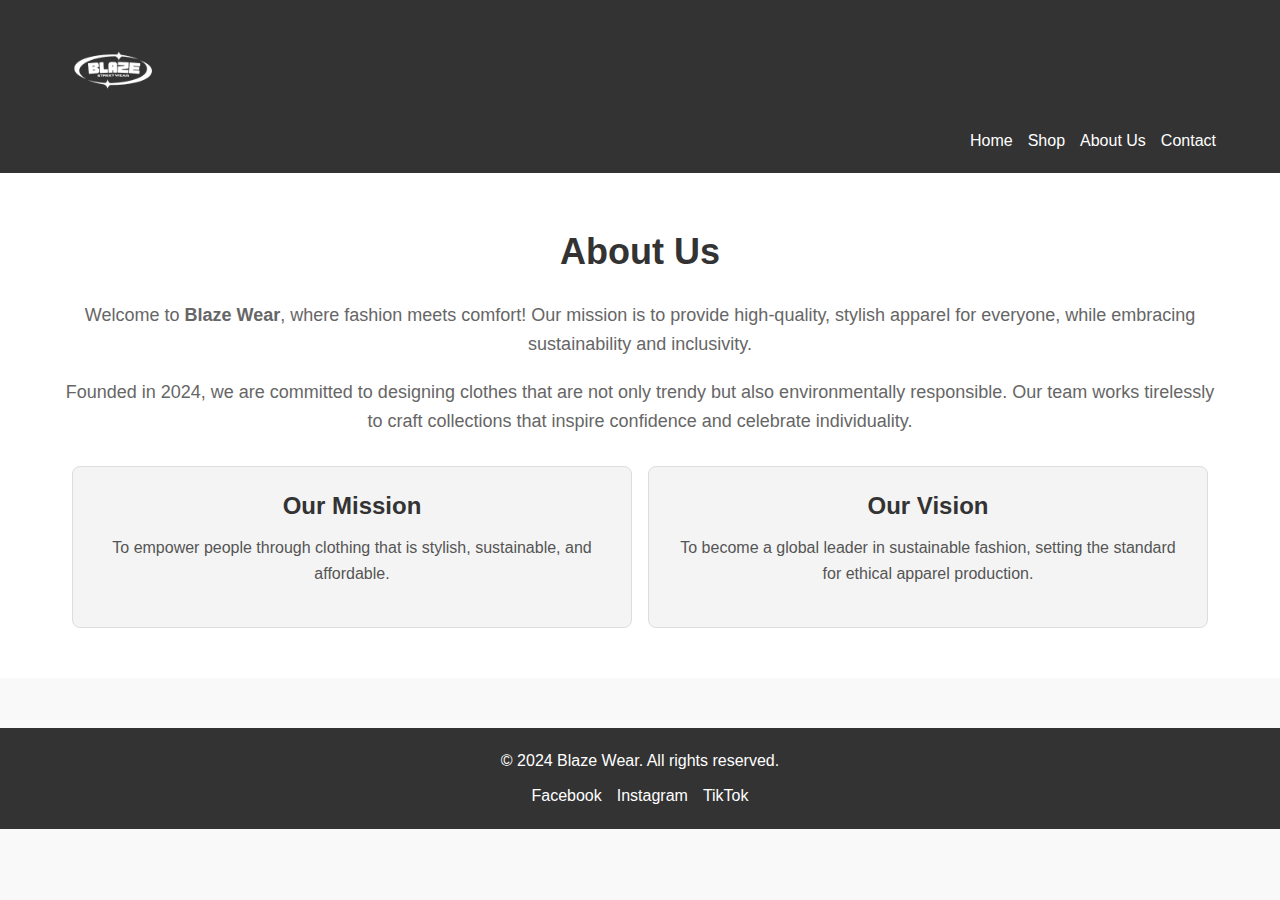
<file: aboutus.html>
<!DOCTYPE html>
<html lang="en">
<head>
    <meta charset="UTF-8">
    <meta name="viewport" content="width=device-width, initial-scale=1.0">
    <title>About Us - Blaze Wear</title>
    <link rel="stylesheet" href="style.css">
</head>
<body>
    <header class="header">
        <div class="container">
            <img src="blaze logo without background.png" >
            <nav>
                <ul class="nav-links">
                     <li><a href="index.html">Home</a></li>
                    <li><a href="#">Shop</a></li>
                    <li><a href="aboutus.html">About Us</a></li>
                    <li><a href="Contact.html">Contact</a></li>
                    
                </ul>
            </nav>
        </div>
    </header>

    <section class="about-section">
        <div class="container">
            <h2>About Us</h2>
            <p>Welcome to <strong>Blaze Wear</strong>, where fashion meets comfort! Our mission is to provide high-quality, stylish apparel for everyone, while embracing sustainability and inclusivity.</p>
            <p>Founded in 2024, we are committed to designing clothes that are not only trendy but also environmentally responsible. Our team works tirelessly to craft collections that inspire confidence and celebrate individuality.</p>
            <div class="mission-vision">
                <div>
                    <h3>Our Mission</h3>
                    <p>To empower people through clothing that is stylish, sustainable, and affordable.</p>
                </div>
                <div>
                    <h3>Our Vision</h3>
                    <p>To become a global leader in sustainable fashion, setting the standard for ethical apparel production.</p>
                </div>
            </div>
        </div>
    </section>

    <footer class="footer">
        <div class="container">
            <p>&copy; 2024 Blaze Wear. All rights reserved.</p>
            <ul class="social-links">
                <li><a href="https://www.facebook.com/profile.php?id=100069766775724&mibextid=LQQJ4d">Facebook</a></li>
                <li><a href="https://www.instagram.com/reels/C040A1AreuY/">Instagram</a></li>
                <li><a href="tiktok.com/@streamersclips.exe">TikTok</a></li>
            </ul>
        </div>
    </footer>
</body>
</html>
</file>
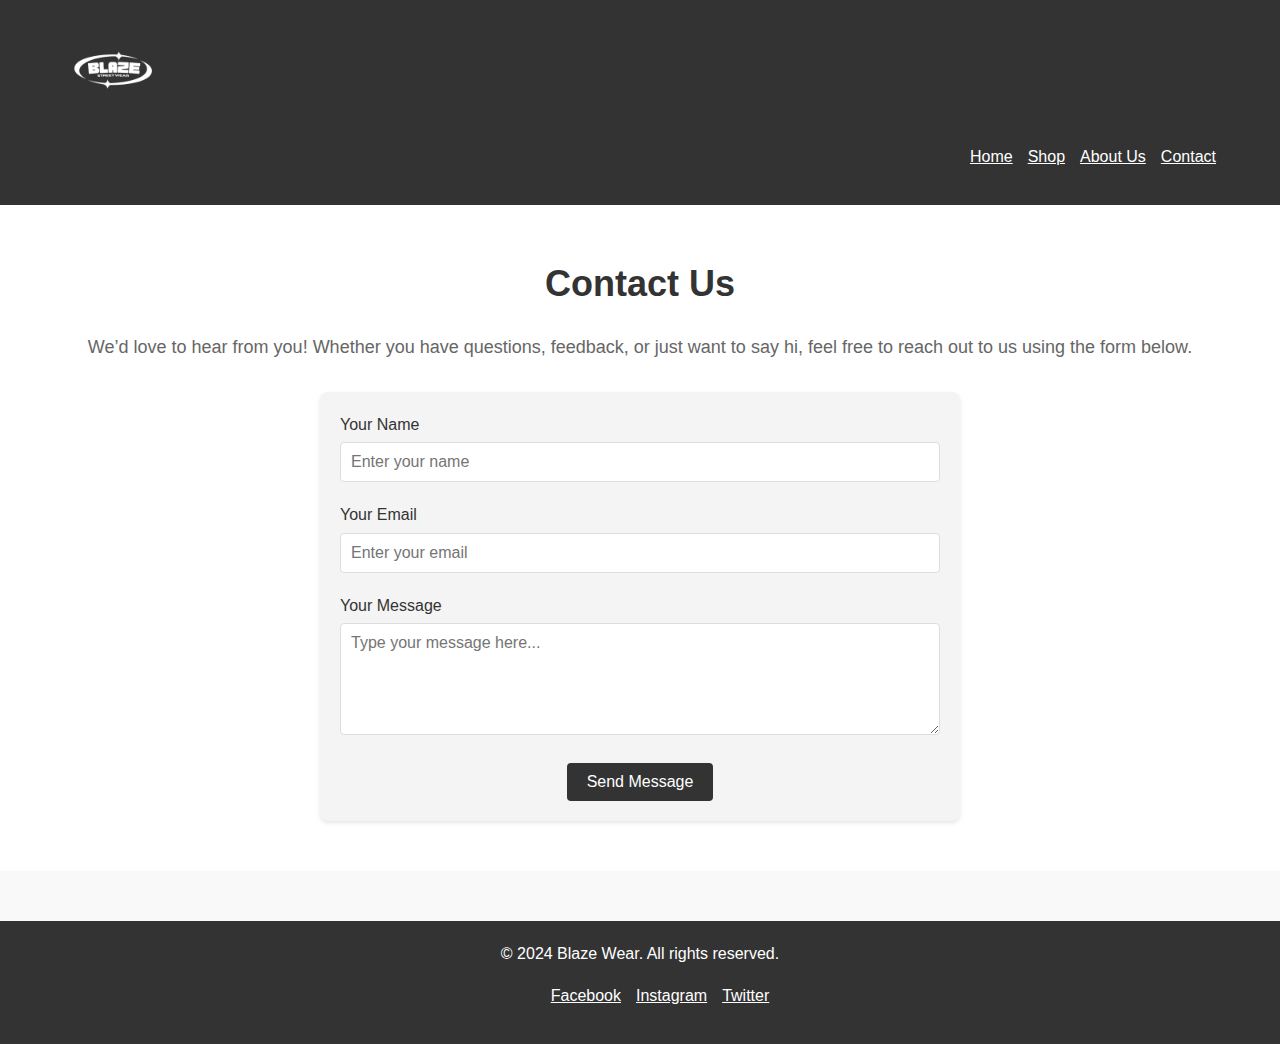
<file: Contact.html>
<!DOCTYPE html>
<html lang="en">
<head>
    <meta charset="UTF-8">
    <meta name="viewport" content="width=device-width, initial-scale=1.0">
    <title>Contact Us - Clothing Brand</title>
    <link rel="stylesheet" href="style1.css">
</head>
<body>
    <header class="header">
        <div class="container">
            <img src="blaze logo without background.png" >
            <nav>
                <ul class="nav-links">
                    <li><a href="index.html">Home</a></li>
                    <li><a href="#">Shop</a></li>
                    <li><a href="aboutus.html">About Us</a></li>
                    <li><a href="Contact.html">Contact</a></li>
                </ul>
            </nav>
        </div>
    </header>

    <section class="contact-section">
        <div class="container">
            <h2>Contact Us</h2>
            <p>We’d love to hear from you! Whether you have questions, feedback, or just want to say hi, feel free to reach out to us using the form below.</p>
            
            <form action="#" method="post" class="contact-form">
                <div class="form-group">
                    <label for="name">Your Name</label>
                    <input type="text" id="name" name="name" placeholder="Enter your name" required>
                </div>

                <div class="form-group">
                    <label for="email">Your Email</label>
                    <input type="email" id="email" name="email" placeholder="Enter your email" required>
                </div>

                <div class="form-group">
                    <label for="message">Your Message</label>
                    <textarea id="message" name="message" rows="5" placeholder="Type your message here..." required></textarea>
                </div>

                <button type="submit" class="btn">Send Message</button>
            </form>
        </div>
    </section>

    <footer class="footer">
        <div class="container">
            <p>&copy; 2024 Blaze Wear. All rights reserved.</p>
            <ul class="social-links">
                <li><a href="#">Facebook</a></li>
                <li><a href="#">Instagram</a></li>
                <li><a href="#">Twitter</a></li>
            </ul>
        </div>
    </footer>
</body>
</html>
</file>
<file: style.css>
/* General Reset */
body, h1, h2, h3, p, ul, li, a {
    margin: 0;
    padding: 0;
    text-decoration: none;
    list-style: none;
    box-sizing: border-box;
    font-family: 'Arial', sans-serif;
}

body {
    background-color: #f9f9f9;
    color: #333;
    line-height: 1.6;
}

.container {
    width: 90%;
    max-width: 1200px;
    margin: 0 auto;
}

/* Header Styles */
.header {
    background-color: #333;
    color: #fff;
    padding: 20px 0;
}

.header .logo {
    font-size: 24px;
    font-weight: bold;
}

.nav-links {
    display: flex;
    justify-content: flex-end;
    gap: 15px;
}

.nav-links li a {
    color: #fff;
    font-size: 16px;
    transition: color 0.3s;
}

.nav-links li a:hover {
    color: #1A00FF;
}

/* About Section Styles */
.about-section {
    padding: 50px 0;
    background-color: #fff;
    text-align: center;
}

.about-section h2 {
    font-size: 36px;
    margin-bottom: 20px;
    color: #333;
}

.about-section p {
    font-size: 18px;
    margin-bottom: 20px;
    color: #666;
}

.mission-vision {
    display: flex;
    justify-content: space-around;
    margin-top: 30px;
}

.mission-vision div {
    max-width: 45%;
    padding: 20px;
    border: 1px solid #ddd;
    border-radius: 8px;
    background-color: #f4f4f4;
}

.mission-vision h3 {
    font-size: 24px;
    margin-bottom: 10px;
    color: #333;
}

.mission-vision p {
    font-size: 16px;
    color: #555;
}

/* Footer Styles */
.footer {
    background-color: #333;
    color: #fff;
    padding: 20px 0;
    text-align: center;
    margin-top: 50px;
}

.footer p {
    margin-bottom: 10px;
}

.social-links {
    display: flex;
    justify-content: center;
    gap: 15px;
}

.social-links li a {
    color: #fff;
    font-size: 16px;
    transition: color 0.3s;
}

.social-links li a:hover {
    color: #1A00FF;
}
img{
	width: 100px;
	height: 100px;
}
</file>
<file: style1.css>
/* General Reset */
body, h1, h2, p, label, input, textarea, button {
    margin: 0;
    padding: 0;
    box-sizing: border-box;
    font-family: 'Arial', sans-serif;
}

body {
    background-color: #f9f9f9;
    color: #333;
    line-height: 1.6;
}

.container {
    width: 90%;
    max-width: 1200px;
    margin: 0 auto;
}

/* Header Styles */
.header {
    background-color: #333;
    color: #fff;
    padding: 20px 0;
}

.header .logo {
    font-size: 24px;
    font-weight: bold;
}

.nav-links {
    display: flex;
    justify-content: flex-end;
    gap: 15px;
	list-style: none;
}

.nav-links li a {
    color: #fff;
    font-size: 16px;
    transition: color 0.3s;
	list-style: none;
}

.nav-links li a:hover {
    color: #054FFD;
}

/* Contact Section Styles */
.contact-section {
    padding: 50px 0;
    background-color: #fff;
    text-align: center;
}

.contact-section h2 {
    font-size: 36px;
    margin-bottom: 20px;
    color: #333;
}

.contact-section p {
    font-size: 18px;
    margin-bottom: 30px;
    color: #666;
}

.contact-form {
    max-width: 600px;
    margin: 0 auto;
    background-color: #f4f4f4;
    padding: 20px;
    border-radius: 8px;
    box-shadow: 0 2px 4px rgba(0, 0, 0, 0.1);
}

.form-group {
    margin-bottom: 20px;
    text-align: left;
}

.form-group label {
    font-size: 16px;
    color: #333;
    margin-bottom: 5px;
    display: block;
}

.form-group input, .form-group textarea {
    width: 100%;
    padding: 10px;
    font-size: 16px;
    border: 1px solid #ddd;
    border-radius: 4px;
    background-color: #fff;
    color: #333;
}

.form-group input:focus, .form-group textarea:focus {
    outline: none;
    border-color: #f4b400;
}

.btn {
    padding: 10px 20px;
    background-color: #333;
    color: #fff;
    font-size: 16px;
    border: none;
    border-radius: 4px;
    cursor: pointer;
    transition: background-color 0.3s;
}

.btn:hover {
    background-color: #054FFD;
}

/* Footer Styles */
.footer {
    background-color: #333;
    color: #fff;
    padding: 20px 0;
    text-align: center;
    margin-top: 50px;
}

.footer p {
    margin-bottom: 10px;
}

.social-links {
    display: flex;
    justify-content: center;
    gap: 15px;
	list-style: none;
	display: flex;
}

.social-links li a {
    color: #fff;
    font-size: 16px;
    transition: color 0.3s;
	display: inline;
}

.social-links li a:hover {
    color: #054FFD;
}
img{
	width: 100px;
	height: 100px;
}
</file>
